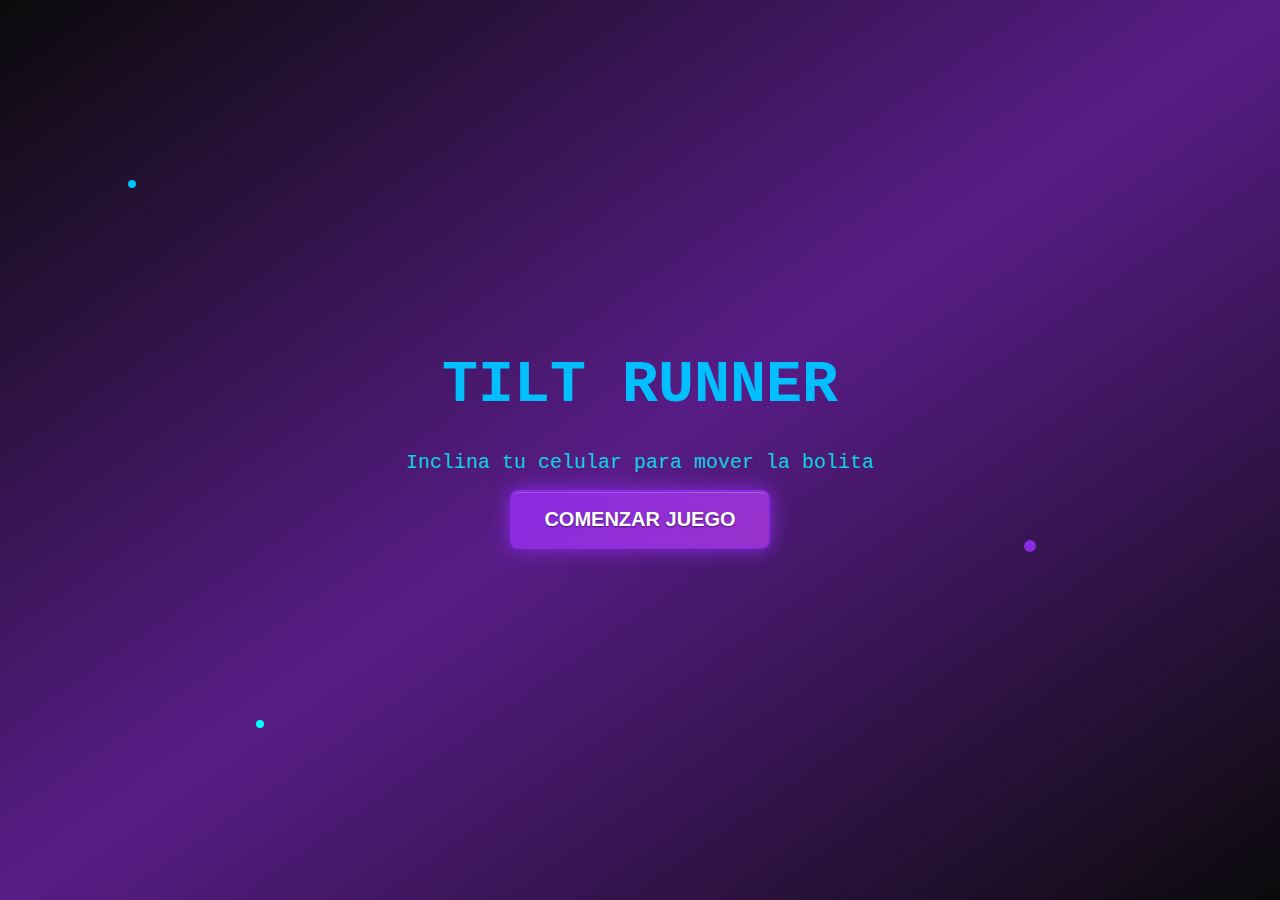
<file: index.html>
<!DOCTYPE html>
<html lang="es">
<head>
    <meta charset="UTF-8">
    <meta name="viewport" content="width=device-width, initial-scale=1.0, user-scalable=no">
    <title>Tilt Runner - Juego Móvil</title>
    
    <style>
        /* Reset y base */
        * {
            margin: 0;
            padding: 0;
            box-sizing: border-box;
        }
        
        body {
            font-family: 'Courier New', monospace;
            background: radial-gradient(ellipse at center, #1a1a2e 0%, #0a0a0a 100%);
            color: white;
            overflow: hidden;
            min-height: 100vh;
            user-select: none;
            -webkit-user-select: none;
            -webkit-touch-callout: none;
        }
        
        /* Utilidades básicas */
        .fixed { position: fixed; }
        .absolute { position: absolute; }
        .relative { position: relative; }
        .inset-0 { top: 0; right: 0; bottom: 0; left: 0; }
        .flex { display: flex; }
        .flex-col { flex-direction: column; }
        .items-center { align-items: center; }
        .justify-center { justify-content: center; }
        .justify-between { justify-content: space-between; }
        .hidden { display: none !important; }
        .w-full { width: 100%; }
        .h-full { height: 100%; }
        .text-center { text-align: center; }
        .font-bold { font-weight: bold; }
        .rounded { border-radius: 0.375rem; }
        .rounded-lg { border-radius: 0.5rem; }
        .rounded-full { border-radius: 50%; }
        .border-2 { border-width: 2px; }
        .p-4 { padding: 1rem; }
        .px-4 { padding-left: 1rem; padding-right: 1rem; }
        .py-2 { padding-top: 0.5rem; padding-bottom: 0.5rem; }
        .px-8 { padding-left: 2rem; padding-right: 2rem; }
        .py-4 { padding-top: 1rem; padding-bottom: 1rem; }
        .mb-4 { margin-bottom: 1rem; }
        .mb-8 { margin-bottom: 2rem; }
        .space-x-2 > * + * { margin-left: 0.5rem; }
        .transform { transform: translateZ(0); }
        .-translate-x-1\/2 { transform: translateX(-50%); }
        .-translate-y-1\/2 { transform: translateY(-50%); }
        .transition-all { transition: all 0.3s ease; }
        .duration-75 { transition-duration: 75ms; }
        .duration-300 { transition-duration: 300ms; }
        .hover\\:scale-105:hover { transform: scale(1.05); }
        .z-10 { z-index: 10; }
        .z-50 { z-index: 50; }
        
        /* Colores neón */
        .text-neon-blue { color: #00BFFF; }
        .text-neon-purple { color: #8A2BE2; }
        .text-neon-cyan { color: #00FFFF; }
        .text-neon-pink { color: #FF1493; }
        .text-deep-black { color: #0A0A0A; }
        .text-white { color: white; }
        .text-yellow { color: #FFD700; }
        .bg-neon-blue { background-color: #00BFFF; }
        .bg-neon-purple { background-color: #8A2BE2; }
        .bg-neon-cyan { background-color: #00FFFF; }
        .bg-neon-pink { background-color: #FF1493; }
        .bg-deep-black { background-color: #0A0A0A; }
        .bg-gradient-to-br { background-image: linear-gradient(to bottom right, var(--tw-gradient-stops)); }
        .from-deep-black { --tw-gradient-from: #0A0A0A; --tw-gradient-stops: var(--tw-gradient-from), var(--tw-gradient-to, rgba(10, 10, 10, 0)); }
        .via-purple-900 { --tw-gradient-stops: var(--tw-gradient-from), #581c87, var(--tw-gradient-to, rgba(88, 28, 135, 0)); }
        .via-green-900 { --tw-gradient-stops: var(--tw-gradient-from), #14532d, var(--tw-gradient-to, rgba(20, 83, 45, 0)); }
        .via-red-900 { --tw-gradient-stops: var(--tw-gradient-from), #7f1d1d, var(--tw-gradient-to, rgba(127, 29, 29, 0)); }
        .to-deep-black { --tw-gradient-to: #0A0A0A; }
        .border-neon-blue { border-color: #00BFFF; }
        
        /* Sombras neón */
        .shadow-neon-blue { box-shadow: 0 0 20px #00BFFF, 0 0 40px #00BFFF, 0 0 60px #00BFFF; }
        .shadow-neon-purple { box-shadow: 0 0 20px #8A2BE2, 0 0 40px #8A2BE2, 0 0 60px #8A2BE2; }
        .shadow-neon-cyan { box-shadow: 0 0 20px #00FFFF, 0 0 40px #00FFFF, 0 0 60px #00FFFF; }
        .shadow-neon-pink { box-shadow: 0 0 20px #FF1493, 0 0 40px #FF1493, 0 0 60px #FF1493; }
        
        /* Tamaños de texto */
        .text-sm { font-size: 0.875rem; }
        .text-base { font-size: 1rem; }
        .text-lg { font-size: 1.125rem; }
        .text-xl { font-size: 1.25rem; }
        .text-2xl { font-size: 1.5rem; }
        .text-4xl { font-size: 2.25rem; }
        .text-6xl { font-size: 3.75rem; }
        .text-8xl { font-size: 6rem; }
        
        /* Tamaños de elementos */
        .w-2 { width: 0.5rem; }
        .h-2 { height: 0.5rem; }
        .w-3 { width: 0.75rem; }
        .h-3 { height: 0.75rem; }
        .w-6 { width: 1.5rem; }
        .h-6 { height: 1.5rem; }
        .w-8 { width: 2rem; }
        .h-8 { height: 2rem; }
        .w-10 { width: 2.5rem; }
        .h-10 { height: 2.5rem; }
        .w-12 { width: 3rem; }
        .h-12 { height: 3rem; }
        .inset-4 { top: 1rem; right: 1rem; bottom: 1rem; left: 1rem; }
        .top-4 { top: 1rem; }
        .bottom-4 { bottom: 1rem; }
        .left-4 { left: 1rem; }
        .right-4 { right: 1rem; }
        .opacity-70 { opacity: 0.7; }
        .opacity-80 { opacity: 0.8; }
        
        /* Animaciones */
        @keyframes glow {
            from {
                text-shadow: 0 0 20px currentColor, 0 0 30px currentColor, 0 0 40px currentColor;
            }
            to {
                text-shadow: 0 0 30px currentColor, 0 0 40px currentColor, 0 0 50px currentColor, 0 0 60px currentColor;
            }
        }
        
        @keyframes float {
            0%, 100% { transform: translateY(0px); }
            50% { transform: translateY(-20px); }
        }
        
        @keyframes pulse {
            0%, 100% { opacity: 1; }
            50% { opacity: 0.5; }
        }
        
        @keyframes pulse-neon {
            0%, 100% { opacity: 1; transform: scale(1); }
            50% { opacity: 0.7; transform: scale(1.05); }
        }
        
        @keyframes ball-glow {
            0%, 100% { box-shadow: 0 0 20px currentColor, 0 0 30px currentColor; }
            50% { box-shadow: 0 0 30px currentColor, 0 0 40px currentColor, 0 0 50px currentColor; }
        }
        
        .animate-glow { animation: glow 2s ease-in-out infinite alternate; }
        .animate-float { animation: float 3s ease-in-out infinite; }
        .animate-pulse { animation: pulse 2s cubic-bezier(0.4, 0, 0.6, 1) infinite; }
        .animate-pulse-neon { animation: pulse-neon 2s cubic-bezier(0.4, 0, 0.6, 1) infinite; }
        
        /* Efectos específicos */
        #ball {
            animation: ball-glow 1.5s ease-in-out infinite;
            transition: all 0.1s ease-out;
        }
        
        #ball::before {
            content: '';
            position: absolute;
            top: 20%;
            left: 30%;
            width: 40%;
            height: 40%;
            background: rgba(255, 255, 255, 0.8);
            border-radius: 50%;
            filter: blur(2px);
        }
        
        .obstacle {
            position: relative;
            transition: all 0.3s ease;
        }
        
        .obstacle::after {
            content: '';
            position: absolute;
            inset: -2px;
            background: linear-gradient(45deg, transparent, currentColor, transparent);
            border-radius: inherit;
            opacity: 0.3;
            animation: pulse 2s infinite;
        }
        
        #goal {
            position: relative;
            animation: float 2s ease-in-out infinite;
        }
        
        #goal::before {
            content: '';
            position: absolute;
            inset: -4px;
            background: conic-gradient(from 0deg, transparent, currentColor, transparent);
            border-radius: 50%;
            opacity: 0.5;
            animation: spin 3s linear infinite;
        }
        
        @keyframes spin {
            to { transform: rotate(360deg); }
        }
        
        /* Botones mejorados para iOS */
        button {
            cursor: pointer;
            -webkit-appearance: none;
            appearance: none;
            border: none;
            outline: none;
            -webkit-tap-highlight-color: transparent;
            touch-action: manipulation;
        }
        
        button:hover, button:focus {
            transform: scale(1.05) !important;
            filter: brightness(1.2);
        }
        
        button:active {
            transform: scale(0.95) !important;
        }
        
        /* Responsive */
        @media (max-width: 640px) {
            .text-6xl { font-size: 3rem; }
            .text-8xl { font-size: 4rem; }
            #ball { width: 20px; height: 20px; }
            .obstacle { transform: scale(0.8); }
            #goal { width: 40px; height: 40px; }
        }
        
        /* Efectos de transición */
        .fade-in {
            animation: fadeIn 0.5s ease-in;
        }
        
        .fade-out {
            animation: fadeOut 0.5s ease-out;
        }
        
        @keyframes fadeIn {
            from { opacity: 0; transform: scale(0.9); }
            to { opacity: 1; transform: scale(1); }
        }
        
        @keyframes fadeOut {
            from { opacity: 1; transform: scale(1); }
            to { opacity: 0; transform: scale(0.9); }
        }
        
        .shake {
            animation: shake 0.5s ease-in-out;
        }
        
        @keyframes shake {
            0%, 100% { transform: translateX(0); }
            10%, 30%, 50%, 70%, 90% { transform: translateX(-2px); }
            20%, 40%, 60%, 80% { transform: translateX(2px); }
        }
        
        /* Estilos específicos para iOS */
        .ios-button {
            background: linear-gradient(135deg, #8A2BE2, #9932CC);
            border: 2px solid #8A2BE2;
            box-shadow: 0 0 20px #8A2BE2, inset 0 1px 0 rgba(255,255,255,0.2);
            text-shadow: 0 1px 2px rgba(0,0,0,0.5);
        }
        
        .permission-notice {
            background: rgba(255, 215, 0, 0.1);
            border: 2px solid #FFD700;
            border-radius: 0.5rem;
            padding: 1rem;
            margin: 1rem 0;
        }
    </style>
</head>
<body>
    
    <!-- Pantalla de Inicio -->
    <div id="startScreen" class="fixed inset-0 flex flex-col items-center justify-center bg-gradient-to-br from-deep-black via-purple-900 to-deep-black z-50">
        <div class="text-center">
            <h1 class="text-6xl font-bold mb-8 text-neon-blue animate-glow">
                TILT RUNNER
            </h1>
            <p class="text-xl mb-4 text-neon-cyan opacity-80">
                Inclina tu celular para mover la bolita
            </p>
            
            <!-- Aviso específico para iOS -->
            <div id="iosNotice" class="permission-notice text-yellow text-base mb-4 hidden">
                📱 <strong>iPhone/iPad:</strong> Necesitarás permitir el acceso a los sensores de movimiento cuando se solicite.
            </div>
            
            <button id="startButton" class="ios-button px-8 py-4 text-white font-bold text-xl rounded-lg hover:scale-105 transition-all duration-300">
                COMENZAR JUEGO
            </button>
            
            <!-- Estado de permisos -->
            <div id="permissionStatus" class="text-sm text-neon-cyan opacity-70 mt-4"></div>
        </div>
        
        <!-- Animación de fondo -->
        <div class="absolute inset-0 overflow-hidden" style="pointer-events: none;">
            <div class="absolute w-2 h-2 bg-neon-blue rounded-full animate-float" style="top: 20%; left: 10%;"></div>
            <div class="absolute w-3 h-3 bg-neon-purple rounded-full animate-float" style="top: 60%; left: 80%; animation-delay: 1s;"></div>
            <div class="absolute w-2 h-2 bg-neon-cyan rounded-full animate-float" style="top: 80%; left: 20%; animation-delay: 2s;"></div>
        </div>
    </div>
    
    <!-- Pantalla de Juego -->
    <div id="gameScreen" class="fixed inset-0 hidden">
        
        <!-- HUD Superior -->
        <div class="absolute top-0 left-0 right-0 z-10 p-4" style="background: linear-gradient(to bottom, #0a0a0a, transparent);">
            <div class="flex justify-between items-center">
                <!-- Temporizador -->
                <div class="flex items-center space-x-2">
                    <div class="w-3 h-3 bg-neon-cyan rounded-full animate-pulse"></div>
                    <span id="timer" class="text-2xl font-bold text-neon-cyan">60</span>
                </div>
                
                <!-- Botón de pausa -->
                <button id="pauseButton" class="px-4 py-2 bg-neon-purple text-white font-bold rounded shadow-neon-purple">
                    PAUSA
                </button>
            </div>
        </div>
        
        <!-- Área de Juego -->
        <div id="gameArea" class="relative w-full h-full bg-gradient-to-br from-deep-black via-gray-900 to-deep-black overflow-hidden" style="background: linear-gradient(135deg, #0a0a0a 0%, #2d2d2d 50%, #0a0a0a 100%);">
            
            <!-- Laberinto/Bordes -->
            <div class="absolute inset-4 border-2 border-neon-blue rounded-lg shadow-neon-blue">
                
                <!-- Bolita del jugador -->
                <div id="ball" class="absolute w-6 h-6 bg-neon-cyan rounded-full shadow-neon-cyan transform -translate-x-1/2 -translate-y-1/2 transition-all duration-75">
                    <div class="absolute inset-0 bg-neon-cyan rounded-full animate-pulse opacity-50"></div>
                </div>
                
                <!-- Obstáculos -->
                <div class="obstacles">
                    <!-- Obstáculo 1 -->
                    <div class="obstacle absolute w-8 h-8 bg-neon-pink rounded shadow-neon-pink animate-pulse-neon" style="top: 30%; left: 40%;"></div>
                    
                    <!-- Obstáculo 2 -->
                    <div class="obstacle absolute bg-neon-pink rounded shadow-neon-pink animate-pulse-neon" style="top: 60%; left: 20%; width: 1.5rem; height: 3rem;"></div>
                    
                    <!-- Obstáculo 3 -->
                    <div class="obstacle absolute bg-neon-pink rounded shadow-neon-pink animate-pulse-neon" style="top: 80%; left: 70%; width: 2.5rem; height: 1.5rem;"></div>
                </div>
                
                <!-- Meta -->
                <div id="goal" class="absolute w-12 h-12 bg-neon-purple rounded-full shadow-neon-purple animate-glow" style="top: 10%; right: 10%;">
                    <div class="absolute bg-neon-purple rounded-full animate-pulse opacity-60" style="inset: 0.5rem;"></div>
                    <div class="absolute bg-white rounded-full" style="inset: 1rem;"></div>
                </div>
                
            </div>
        </div>
        
        <!-- Instrucciones -->
        <div class="absolute bottom-4 left-4 right-4 text-center">
            <p id="controlInstructions" class="text-sm text-neon-cyan opacity-70">
                📱 Inclina tu celular para mover la bolita
            </p>
        </div>
    </div>
    
    <!-- Pantalla de Victoria -->
    <div id="victoryScreen" class="fixed inset-0 flex flex-col items-center justify-center bg-gradient-to-br from-deep-black via-green-900 to-deep-black z-50 hidden">
        <div class="text-center">
            <h1 class="text-6xl font-bold mb-8 text-neon-cyan animate-glow">
                ¡VICTORIA!
            </h1>
            <p id="victoryTime" class="text-xl mb-8 text-neon-blue opacity-80">
                Tiempo: 45 segundos
            </p>
            <button id="playAgainButton" class="ios-button px-8 py-4 text-white font-bold text-xl rounded-lg hover:scale-105 transition-all duration-300">
                JUGAR DE NUEVO
            </button>
        </div>
    </div>
    
    <!-- Pantalla de Game Over -->
    <div id="gameOverScreen" class="fixed inset-0 flex flex-col items-center justify-center bg-gradient-to-br from-deep-black via-red-900 to-deep-black z-50 hidden">
        <div class="text-center">
            <h1 class="text-6xl font-bold mb-8 text-neon-pink animate-glow">
                GAME OVER
            </h1>
            <p class="text-xl mb-8 text-neon-purple opacity-80">
                ¡Se acabó el tiempo!
            </p>
            <button id="restartButton" class="ios-button px-8 py-4 text-white font-bold text-xl rounded-lg hover:scale-105 transition-all duration-300">
                INTENTAR DE NUEVO
            </button>
        </div>
    </div>
    
    <!-- Scripts del juego -->
    <script>
        console.log('🎮 Cargando Tilt Runner iOS Fixed...');
        
        // Detectar iOS
        function isIOS() {
            return /iPad|iPhone|iPod/.test(navigator.userAgent) || 
                   (navigator.platform === 'MacIntel' && navigator.maxTouchPoints > 1);
        }
        
        // Mostrar aviso para iOS
        if (isIOS()) {
            document.getElementById('iosNotice').classList.remove('hidden');
            document.getElementById('permissionStatus').textContent = 'Dispositivo iOS detectado';
        }
        
        // Variables globales para el juego
        let gameState = 'menu';
        let ball = null;
        let gameTimer = null;
        let timeRemaining = 60;
        let orientationPermissionGranted = false;
        
        // Referencias DOM
        const startButton = document.getElementById('startButton');
        const startScreen = document.getElementById('startScreen');
        const gameScreen = document.getElementById('gameScreen');
        const victoryScreen = document.getElementById('victoryScreen');
        const gameOverScreen = document.getElementById('gameOverScreen');
        const ballElement = document.getElementById('ball');
        const timerElement = document.getElementById('timer');
        const permissionStatus = document.getElementById('permissionStatus');
        const controlInstructions = document.getElementById('controlInstructions');
        
        // Clase Ball simplificada
        class SimpleBall {
            constructor() {
                this.x = 50;
                this.y = 50;
                this.vx = 0;
                this.vy = 0;
                this.friction = 0.95;
                this.maxSpeed = 8;
                this.acceleration = 0.3;
                this.element = ballElement;
                this.updatePosition();
            }
            
            applyForce(fx, fy) {
                this.vx += fx * this.acceleration;
                this.vy += fy * this.acceleration;
                
                const speed = Math.sqrt(this.vx * this.vx + this.vy * this.vy);
                if (speed > this.maxSpeed) {
                    this.vx = (this.vx / speed) * this.maxSpeed;
                    this.vy = (this.vy / speed) * this.maxSpeed;
                }
            }
            
            update() {
                this.vx *= this.friction;
                this.vy *= this.friction;
                this.x += this.vx;
                this.y += this.vy;
                
                // Límites del área de juego
                const gameArea = document.querySelector('#gameArea .border-2');
                if (gameArea) {
                    const rect = gameArea.getBoundingClientRect();
                    const margin = 12;
                    
                    if (this.x < margin) {
                        this.x = margin;
                        this.vx = -this.vx * 0.7;
                    }
                    if (this.x > rect.width - margin) {
                        this.x = rect.width - margin;
                        this.vx = -this.vx * 0.7;
                    }
                    if (this.y < margin) {
                        this.y = margin;
                        this.vy = -this.vy * 0.7;
                    }
                    if (this.y > rect.height - margin) {
                        this.y = rect.height - margin;
                        this.vy = -this.vy * 0.7;
                    }
                }
                
                this.updatePosition();
                this.checkGoal();
            }
            
            updatePosition() {
                if (this.element) {
                    this.element.style.left = `${this.x}px`;
                    this.element.style.top = `${this.y}px`;
                }
            }
            
            checkGoal() {
                const goal = document.getElementById('goal');
                if (goal) {
                    const goalRect = goal.getBoundingClientRect();
                    const gameArea = document.querySelector('#gameArea .border-2');
                    const gameRect = gameArea.getBoundingClientRect();
                    
                    const goalX = goalRect.left - gameRect.left + goalRect.width / 2;
                    const goalY = goalRect.top - gameRect.top + goalRect.height / 2;
                    
                    const distance = Math.sqrt((this.x - goalX) ** 2 + (this.y - goalY) ** 2);
                    
                    if (distance < 30) {
                        victory();
                    }
                }
            }
            
            reset() {
                this.x = 50;
                this.y = 50;
                this.vx = 0;
                this.vy = 0;
                this.updatePosition();
            }
        }
        
        // Función para solicitar permisos de orientación en iOS
        async function requestOrientationPermission() {
            if (typeof DeviceOrientationEvent !== 'undefined' && 
                typeof DeviceOrientationEvent.requestPermission === 'function') {
                
                permissionStatus.textContent = 'Solicitando permisos...';
                
                try {
                    const permission = await DeviceOrientationEvent.requestPermission();
                    if (permission === 'granted') {
                        orientationPermissionGranted = true;
                        permissionStatus.textContent = '✅ Permisos concedidos';
                        setupOrientationControls();
                        return true;
                    } else {
                        permissionStatus.textContent = '❌ Permisos denegados - usando controles táctiles';
                        setupTouchControls();
                        return false;
                    }
                } catch (error) {
                    console.error('Error solicitando permisos:', error);
                    permissionStatus.textContent = '⚠️ Error con permisos - usando controles táctiles';
                    setupTouchControls();
                    return false;
                }
            } else {
                // No es iOS 13+ o no soporta DeviceOrientationEvent
                orientationPermissionGranted = true;
                setupOrientationControls();
                return true;
            }
        }
        
        // Configurar controles de orientación
        function setupOrientationControls() {
            window.addEventListener('deviceorientation', handleOrientation);
            controlInstructions.textContent = '📱 Inclina tu celular para mover la bolita';
        }
        
        // Configurar controles táctiles como alternativa
        function setupTouchControls() {
            controlInstructions.innerHTML = '👆 Toca y arrastra para mover la bolita<br><small>Los sensores de movimiento no están disponibles</small>';
            
            let isDragging = false;
            let lastTouchX = 0;
            let lastTouchY = 0;
            
            gameScreen.addEventListener('touchstart', (e) => {
                e.preventDefault();
                isDragging = true;
                const touch = e.touches[0];
                lastTouchX = touch.clientX;
                lastTouchY = touch.clientY;
            });
            
            gameScreen.addEventListener('touchmove', (e) => {
                e.preventDefault();
                if (!isDragging || !ball) return;
                
                const touch = e.touches[0];
                const deltaX = (touch.clientX - lastTouchX) * 0.1;
                const deltaY = (touch.clientY - lastTouchY) * 0.1;
                
                ball.applyForce(deltaX, deltaY);
                
                lastTouchX = touch.clientX;
                lastTouchY = touch.clientY;
            });
            
            gameScreen.addEventListener('touchend', (e) => {
                e.preventDefault();
                isDragging = false;
            });
        }
        
        // Configurar controles de teclado para desktop
        function setupKeyboardControls() {
            const keys = {};
            
            document.addEventListener('keydown', (e) => {
                keys[e.code] = true;
                e.preventDefault();
            });
            
            document.addEventListener('keyup', (e) => {
                keys[e.code] = false;
                e.preventDefault();
            });
            
            function updateKeyboard() {
                if (gameState !== 'playing' || !ball) return;
                
                let fx = 0, fy = 0;
                
                if (keys['ArrowLeft'] || keys['KeyA']) fx -= 1;
                if (keys['ArrowRight'] || keys['KeyD']) fx += 1;
                if (keys['ArrowUp'] || keys['KeyW']) fy -= 1;
                if (keys['ArrowDown'] || keys['KeyS']) fy += 1;
                
                ball.applyForce(fx, fy);
                
                requestAnimationFrame(updateKeyboard);
            }
            
            updateKeyboard();
            controlInstructions.textContent = '⌨️ Usa las flechas o WASD para mover la bolita';
        }
        
        // Manejar orientación del dispositivo
        function handleOrientation(event) {
            if (gameState !== 'playing' || !ball) return;
            
            const beta = event.beta || 0;   // Inclinación frontal/trasera
            const gamma = event.gamma || 0; // Inclinación izquierda/derecha
            
            // Normalizar y aplicar sensibilidad
            const fx = Math.max(-1, Math.min(1, gamma / 30)) * 0.8;
            const fy = Math.max(-1, Math.min(1, beta / 30)) * 0.8;
            
            ball.applyForce(fx, fy);
        }
        
        // Iniciar juego
        async function startGame() {
            console.log('🚀 Iniciando juego...');
            
            // Solicitar permisos si es necesario
            if (isIOS()) {
                await requestOrientationPermission();
            } else {
                setupOrientationControls();
                setupKeyboardControls();
            }
            
            // Transición de pantallas
            startScreen.classList.add('fade-out');
            setTimeout(() => {
                startScreen.classList.add('hidden');
                gameScreen.classList.remove('hidden');
                gameScreen.classList.add('fade-in');
                
                setTimeout(() => {
                    gameScreen.classList.remove('fade-in');
                }, 500);
            }, 500);
            
            // Inicializar juego
            gameState = 'playing';
            ball = new SimpleBall();
            startTimer();
            gameLoop();
        }
        
        // Bucle principal del juego
        function gameLoop() {
            if (gameState !== 'playing') return;
            
            if (ball) {
                ball.update();
            }
            
            requestAnimationFrame(gameLoop);
        }
        
        // Iniciar temporizador
        function startTimer() {
            timeRemaining = 60;
            updateTimerDisplay();
            
            gameTimer = setInterval(() => {
                timeRemaining--;
                updateTimerDisplay();
                
                if (timeRemaining <= 0) {
                    gameOver();
                }
            }, 1000);
        }
        
        // Actualizar display del temporizador
        function updateTimerDisplay() {
            if (timerElement) {
                timerElement.textContent = timeRemaining;
                
                if (timeRemaining <= 10) {
                    timerElement.className = 'text-2xl font-bold text-neon-pink animate-pulse';
                } else if (timeRemaining <= 30) {
                    timerElement.className = 'text-2xl font-bold text-yellow';
                } else {
                    timerElement.className = 'text-2xl font-bold text-neon-cyan';
                }
            }
        }
        
        // Victoria
        function victory() {
            console.log('🎯 ¡Victoria!');
            gameState = 'victory';
            
            if (gameTimer) {
                clearInterval(gameTimer);
            }
            
            const completionTime = 60 - timeRemaining;
            const minutes = Math.floor(completionTime / 60);
            const seconds = completionTime % 60;
            
            document.getElementById('victoryTime').textContent = 
                `Tiempo: ${minutes}:${seconds.toString().padStart(2, '0')}`;
            
            // Vibración de victoria
            if (navigator.vibrate) {
                navigator.vibrate([200, 100, 200, 100, 200]);
            }
            
            setTimeout(() => {
                gameScreen.classList.add('hidden');
                victoryScreen.classList.remove('hidden');
            }, 1000);
        }
        
        // Game Over
        function gameOver() {
            console.log('💀 Game Over');
            gameState = 'gameOver';
            
            if (gameTimer) {
                clearInterval(gameTimer);
            }
            
            // Vibración de derrota
            if (navigator.vibrate) {
                navigator.vibrate([100, 50, 100]);
            }
            
            setTimeout(() => {
                gameScreen.classList.add('hidden');
                gameOverScreen.classList.remove('hidden');
            }, 1000);
        }
        
        // Reiniciar juego
        function restartGame() {
            console.log('🔄 Reiniciando...');
            
            gameState = 'menu';
            
            if (gameTimer) {
                clearInterval(gameTimer);
            }
            
            if (ball) {
                ball.reset();
            }
            
            // Volver a pantalla de inicio
            victoryScreen.classList.add('hidden');
            gameOverScreen.classList.add('hidden');
            gameScreen.classList.add('hidden');
            startScreen.classList.remove('hidden');
        }
        
        // Event listeners
        startButton.addEventListener('click', startGame);
        startButton.addEventListener('touchend', (e) => {
            e.preventDefault();
            startGame();
        });
        
        document.getElementById('playAgainButton').addEventListener('click', restartGame);
        document.getElementById('restartButton').addEventListener('click', restartGame);
        
        // Prevenir zoom en iOS
        document.addEventListener('touchstart', (e) => {
            if (e.touches.length > 1) {
                e.preventDefault();
            }
        });
        
        let lastTouchEnd = 0;
        document.addEventListener('touchend', (e) => {
            const now = (new Date()).getTime();
            if (now - lastTouchEnd <= 300) {
                e.preventDefault();
            }
            lastTouchEnd = now;
        }, false);
        
        console.log('✅ Tilt Runner iOS Fixed inicializado');
    </script>
    
</body>
</html>
</file>
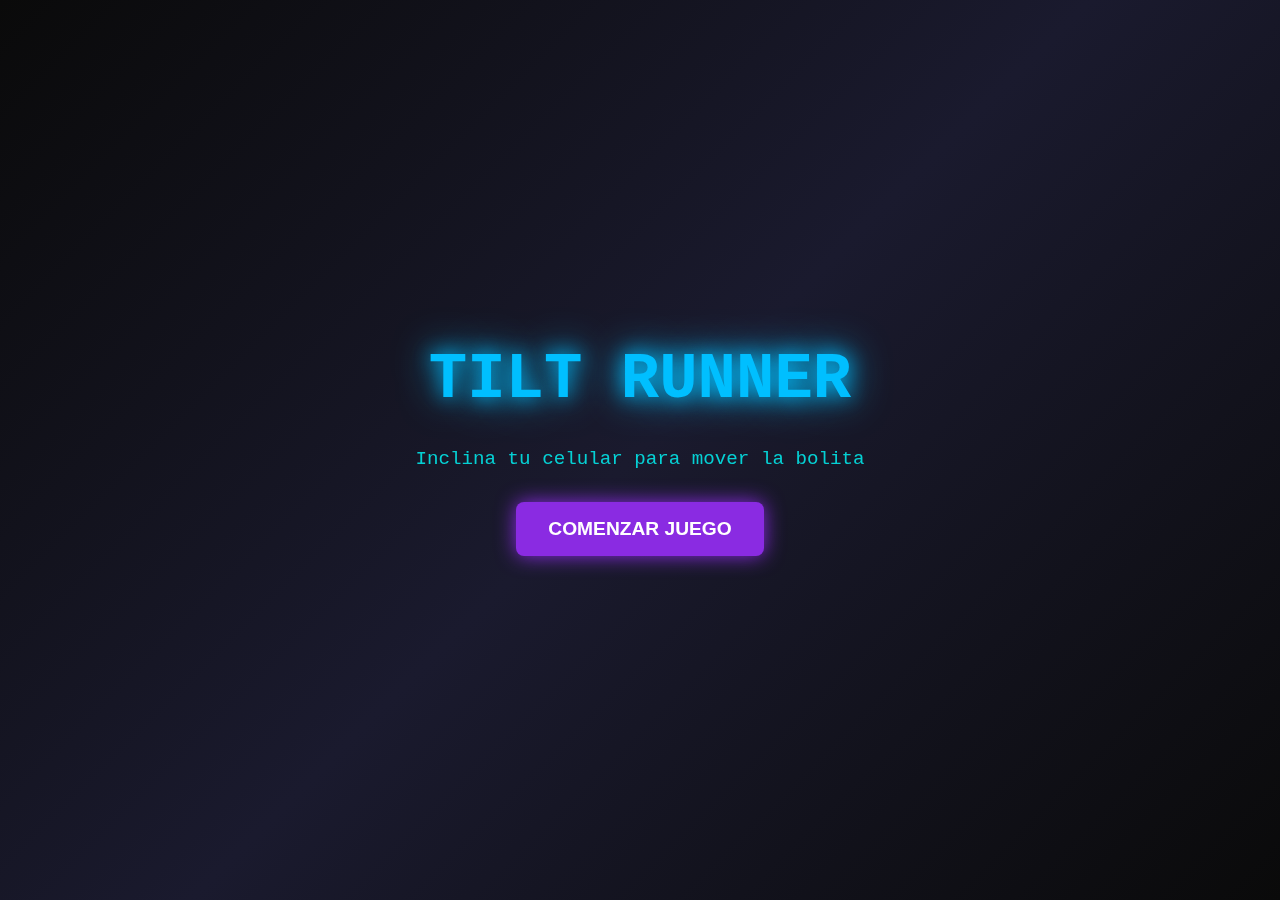
<file: test.html>
<!DOCTYPE html>
<html lang="es">
<head>
    <meta charset="UTF-8">
    <meta name="viewport" content="width=device-width, initial-scale=1.0, user-scalable=no">
    <title>Tilt Runner - Test</title>
    
    <style>
        * {
            margin: 0;
            padding: 0;
            box-sizing: border-box;
        }
        
        body {
            font-family: 'Courier New', monospace;
            background: linear-gradient(135deg, #0a0a0a 0%, #1a1a2e 50%, #0a0a0a 100%);
            color: white;
            overflow: hidden;
            height: 100vh;
        }
        
        .screen {
            position: fixed;
            inset: 0;
            display: flex;
            flex-direction: column;
            align-items: center;
            justify-content: center;
            z-index: 50;
        }
        
        .hidden {
            display: none !important;
        }
        
        h1 {
            font-size: 4rem;
            font-weight: bold;
            margin-bottom: 2rem;
            color: #00BFFF;
            text-shadow: 0 0 20px #00BFFF, 0 0 40px #00BFFF;
            animation: glow 2s ease-in-out infinite alternate;
        }
        
        @keyframes glow {
            from {
                text-shadow: 0 0 20px #00BFFF, 0 0 30px #00BFFF, 0 0 40px #00BFFF;
            }
            to {
                text-shadow: 0 0 30px #00BFFF, 0 0 40px #00BFFF, 0 0 50px #00BFFF, 0 0 60px #00BFFF;
            }
        }
        
        button {
            padding: 1rem 2rem;
            background: #8A2BE2;
            color: white;
            font-weight: bold;
            font-size: 1.2rem;
            border: none;
            border-radius: 0.5rem;
            cursor: pointer;
            box-shadow: 0 0 20px #8A2BE2;
            transition: all 0.3s ease;
        }
        
        button:hover {
            transform: scale(1.05);
            box-shadow: 0 0 30px #8A2BE2;
        }
        
        p {
            font-size: 1.2rem;
            margin-bottom: 2rem;
            color: #00FFFF;
            opacity: 0.8;
        }
    </style>
</head>
<body>
    
    <!-- Pantalla de Inicio -->
    <div id="startScreen" class="screen">
        <h1>TILT RUNNER</h1>
        <p>Inclina tu celular para mover la bolita</p>
        <button id="startButton">COMENZAR JUEGO</button>
    </div>
    
    <!-- Pantalla de Juego -->
    <div id="gameScreen" class="screen hidden">
        <h1>JUEGO INICIADO</h1>
        <p>¡Funciona!</p>
        <button id="backButton">VOLVER</button>
    </div>
    
    <script>
        console.log('🎮 Test cargado');
        
        const startButton = document.getElementById('startButton');
        const backButton = document.getElementById('backButton');
        const startScreen = document.getElementById('startScreen');
        const gameScreen = document.getElementById('gameScreen');
        
        startButton.addEventListener('click', () => {
            console.log('Iniciando juego...');
            startScreen.classList.add('hidden');
            gameScreen.classList.remove('hidden');
        });
        
        backButton.addEventListener('click', () => {
            console.log('Volviendo al inicio...');
            gameScreen.classList.add('hidden');
            startScreen.classList.remove('hidden');
        });
        
        console.log('✅ Test inicializado');
    </script>
    
</body>
</html>
</file>
